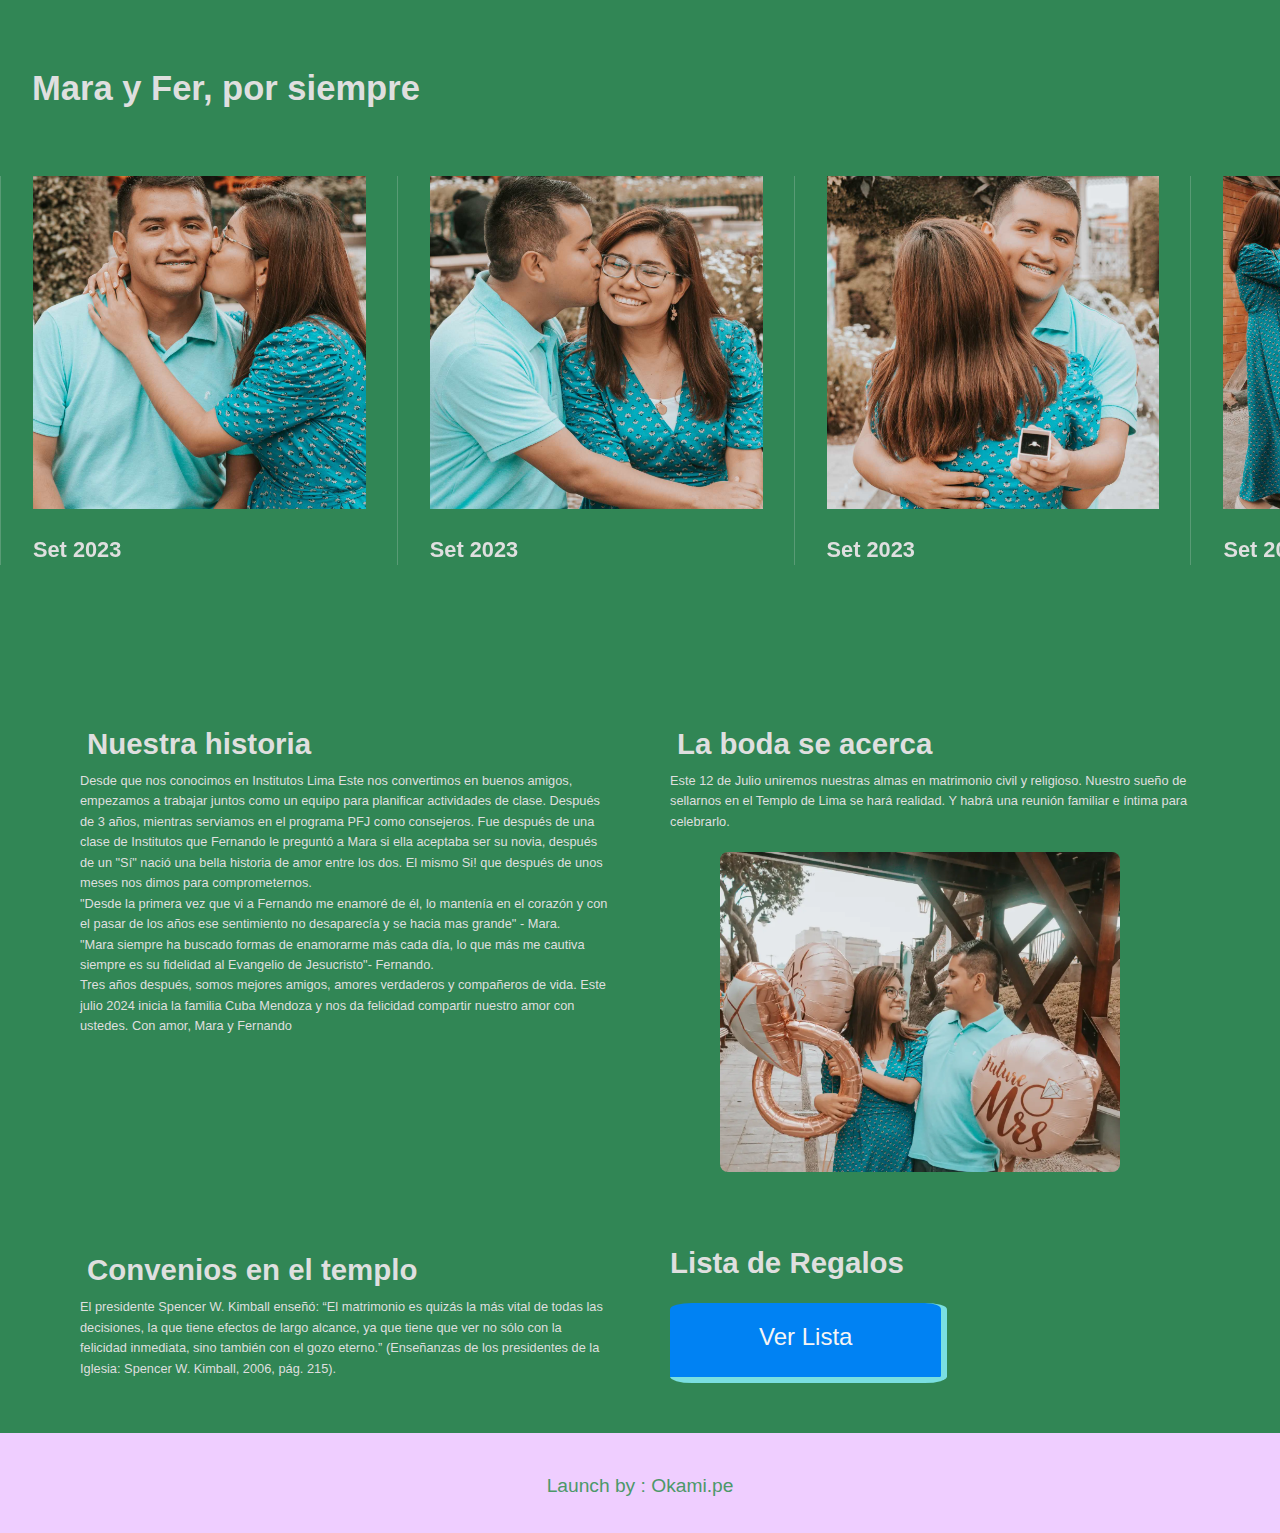
<file: index.html>
<!DOCTYPE html>
<html lang="en">

<head>
    <meta charset="UTF-8">
    <meta name="viewport" content="width=device-width, initial-scale=1.0">
    <title>Mara y Fer - Matrimonio</title>
    <link href="styles/marayfer.css" rel="stylesheet">
    <link href="styles/larger.css" rel="stylesheet">
    <link rel="icon" href="favicon.ico">
</head>

<body>

    <div class="custom-code w-embed">
        <style>
            .marquee-track {
                position: absolute;
                white-space: nowrap;
                will-change: transform;
                animation: marquee-horizontal 40s linear infinite;
                /* manipulate the speed of the marquee by changing "40s" line above*/
            }

            @keyframes marquee-horizontal {
                from {
                    transform: translateX(0);
                }

                to {
                    transform: translateX(-50%);
                }
            }

            @media only screen and (min-width: 992px) {
                .marquee-track:hover {
                    animation-play-state: paused;
                }
            }
        </style>
    </div>
    <section class="section is--hero">
        <div class="container">
            <h1>Mara y Fer, por siempre</h1>
        </div>
        <div class="marquee-wrapper">
            <div class="marquee-track">
                <div class="w-dyn-list">
                    <div role="list" class="marquee-list w-dyn-items">
                        <div role="listitem" class="marquee-item w-dyn-item">
                            <div class="marquee-image">
                                <source media="(max-width: 400px)" srcset="images/comp-first-small.jpg">
                                <source media="(max-width: 960px)" srcset="images/comp-first-medium.jpg">
                                <img src="images/comp-first-large.jpg" alt="Imagen de compromiso uno" width="767"
                                    height="767" class="image" />
                            </div>
                            <h1 class="marquee-title">Set 2023</h1>
                        </div>
                        <div role="listitem" class="marquee-item w-dyn-item">
                            <div class="marquee-image">
                                <source media="(max-width: 400px)" srcset="images/comp-second-small.jpg">
                                <source media="(max-width: 960px)" srcset="images/comp-second-medium.jpg">
                                <img src="images/comp-second-large.jpg" alt="Imagen de compromiso dos" width="767"
                                    height="767" class="image" />
                            </div>
                            <h1 class="marquee-title">Set 2023</h1>
                        </div>
                        <div role="listitem" class="marquee-item w-dyn-item">
                            <div class="marquee-image">
                                <source media="(max-width: 400px)" srcset="images/comp-third-small.jpg">
                                <source media="(max-width: 960px)" srcset="images/comp-third-medium.jpg">
                                <img src="images/comp-third-large.jpg" alt="Imagen de compromiso tres" width="767"
                                    height="767" class="image" />
                            </div>
                            <h1 class="marquee-title">Set 2023</h1>
                        </div>
                        <div role="listitem" class="marquee-item w-dyn-item">
                            <div class="marquee-image">
                                <source media="(max-width: 400px)" srcset="images/comp-fourth-small.jpg">
                                <source media="(max-width: 960px)" srcset="images/comp-fourth-medium.jpg">
                                <img src="images/comp-fourth-large.jpg" alt="Imagen de compromiso cuatro" width="767"
                                    height="767" class="image" />
                            </div>
                            <h1 class="marquee-title">Set 2023</h1>
                        </div>
                        <div role="listitem" class="marquee-item w-dyn-item">
                            <div class="marquee-image">
                                <source media="(max-width: 400px)" srcset="images/comp-fifth-small.jpg">
                                <source media="(max-width: 960px)" srcset="images/comp-fifth-medium.jpg">
                                <img src="images/comp-fifth-large.jpg" alt="Imagen de compromiso cinco" width="767"
                                    height="767" class="image" />
                            </div>
                            <h1 class="marquee-title">Set 2023</h1>
                        </div>
                        <div role="listitem" class="marquee-item w-dyn-item">
                            <div class="marquee-image">
                                <source media="(max-width: 400px)" srcset="images/comp-sixth-small.jpg">
                                <source media="(max-width: 960px)" srcset="images/comp-sixth-medium.jpg">
                                <img src="images/comp-sixth-large.jpg" alt="Imagen de compromiso seis" width="767"
                                    height="767" class="image" />
                            </div>
                            <h1 class="marquee-title">Set 2023 </h1>
                        </div>
                        <div role="listitem" class="marquee-item w-dyn-item">
                            <div class="marquee-image">
                                <source media="(max-width: 400px)" srcset="images/comp-seventh-small.jpg">
                                <source media="(max-width: 960px)" srcset="images/comp-seventh-medium.jpg">
                                <img src="images/comp-seventh-large.jpg" alt="Imagen de compromiso siete" width="767"
                                    height="767" class="image" />
                            </div>
                            <h1 class="marquee-title">Set 2023</h1>
                        </div>
                        <div role="listitem" class="marquee-item w-dyn-item">
                            <div class="marquee-image">
                                <source media="(max-width: 400px)" srcset="images/comp-eighth-small.jpg">
                                <source media="(max-width: 960px)" srcset="images/comp-eighth-medium.jpg">
                                <img src="images/comp-eighth-large.jpg" alt="Imagen de compromiso ocho" width="767"
                                    height="767" class="image" />
                            </div>
                            <h1 class="marquee-title">Enero 2024</h1>
                        </div>
                        <div role="listitem" class="marquee-item w-dyn-item">
                            <div class="marquee-image">
                                <source media="(max-width: 400px)" srcset="images/comp-ninth-small.jpg">
                                <source media="(max-width: 960px)" srcset="images/comp-ninth-medium.jpg">
                                <img src="images/comp-ninth-large.jpg" loading="lazy alt=" Imagen de compromiso nueve"
                                    width="767" height="767" class="image" />
                            </div>
                            <h1 class="marquee-title">Enero 2024</h1>
                        </div>
                        <div role="listitem" class="marquee-item w-dyn-item">
                            <div class="marquee-image">
                                <source media="(max-width: 400px)" srcset="images/comp-tenth-small.jpg">
                                <source media="(max-width: 960px)" srcset="images/comp-tenth-medium.jpg">
                                <img src="images/comp-tenth-large.jpg" alt="Imagen de compromiso diez" width="767"
                                    height="767" class="image" />
                            </div>
                            <h1 class="marquee-title">Enero 2024</h1>
                        </div>
                        <div role="listitem" class="marquee-item w-dyn-item">
                            <div class="marquee-image">
                                <source media="(max-width: 400px)" srcset="images/comp-eleventh-small.jpg">
                                <source media="(max-width: 960px)" srcset="images/comp-eleventh-medium.jpg">
                                <img src="images/comp-eleventh-large.jpg" alt="Imagen de compromiso once" width="767"
                                    height="767" class="image" />
                            </div>
                            <h1 class="marquee-title">Set 2023</h1>
                        </div>
                        <div role="listitem" class="marquee-item w-dyn-item">
                            <div class="marquee-image">
                                <source media="(max-width: 400px)" srcset="images/comp-twelveth-small.jpg">
                                <source media="(max-width: 960px)" srcset="images/comp-twelveth-medium.jpg">
                                <img src="images/comp-twelveth-large.jpg" alt="Imagen de compromiso doce" width="767"
                                    height="767" class="image" />
                            </div>
                            <h1 class="marquee-title">Dic 2023</h1>
                        </div>
                    </div>
                </div>
                <div class="w-dyn-list">
                    <div role="list" class="marquee-list w-dyn-items">
                        <div role="listitem" class="marquee-item w-dyn-item">
                            <div class="marquee-image">
                                <source media="(max-width: 400px)" srcset="images/comp-first-small.jpg">
                                <source media="(max-width: 960px)" srcset="images/comp-first-medium.jpg">
                                <img src="images/comp-first-large.jpg" alt="Imagen de compromiso uno" width="767"
                                    height="767" class="image" />
                            </div>
                            <h1 class="marquee-title">Set 2023</h1>
                        </div>
                        <div role="listitem" class="marquee-item w-dyn-item">
                            <div class="marquee-image">
                                <source media="(max-width: 400px)" srcset="images/comp-second-small.jpg">
                                <source media="(max-width: 960px)" srcset="images/comp-second-medium.jpg">
                                <img src="images/comp-second-large.jpg" alt="Imagen de compromiso uno" width="767"
                                    height="767" class="image" />
                            </div>
                            <h1 class="marquee-title">Set 2023</h1>
                        </div>
                        <div role="listitem" class="marquee-item w-dyn-item">
                            <div class="marquee-image">
                                <source media="(max-width: 400px)" srcset="images/comp-third-small.jpg">
                                <source media="(max-width: 960px)" srcset="images/comp-third-medium.jpg">
                                <img src="images/comp-third-large.jpg" alt="Imagen de compromiso tres" width="767"
                                    height="767" class="image" />
                            </div>
                            <h1 class="marquee-title">Set 2023</h1>
                        </div>
                        <div role="listitem" class="marquee-item w-dyn-item">
                            <div class="marquee-image">
                                <source media="(max-width: 400px)" srcset="images/comp-fourth-small.jpg">
                                <source media="(max-width: 960px)" srcset="images/comp-fourth-medium.jpg">
                                <img src="images/comp-fourth-large.jpg" alt="Imagen de compromiso cuatro" width="767"
                                    height="767" class="image" />
                            </div>
                            <h1 class="marquee-title">Set 2023</h1>
                        </div>
                        <div role="listitem" class="marquee-item w-dyn-item">
                            <div class="marquee-image">
                                <source media="(max-width: 400px)" srcset="images/comp-fifth-small.jpg">
                                <source media="(max-width: 960px)" srcset="images/comp-fifth-medium.jpg">
                                <img src="images/comp-fifth-large.jpg" alt="Imagen de compromiso cinco" width="767"
                                    height="767" class="image" />
                            </div>
                            <h1 class="marquee-title">Set 2023</h1>
                        </div>
                        <div role="listitem" class="marquee-item w-dyn-item">
                            <div class="marquee-image">
                                <source media="(max-width: 400px)" srcset="images/comp-sixth-small.jpg">
                                <source media="(max-width: 960px)" srcset="images/comp-sixth-medium.jpg">
                                <img src="images/comp-sixth-large.jpg" alt="Imagen de compromiso seis" width="767"
                                    height="767" class="image" />
                            </div>
                            <h1 class="marquee-title">Set 2023</h1>
                        </div>
                        <div role="listitem" class="marquee-item w-dyn-item">
                            <div class="marquee-image">
                                <source media="(max-width: 400px)" srcset="images/comp-seventh-small.jpg">
                                <source media="(max-width: 960px)" srcset="images/comp-seventh-medium.jpg">
                                <img src="images/comp-seventh-large.jpg" alt="Imagen de compromiso siete" width="767"
                                    height="767" class="image" />
                            </div>
                            <h1 class="marquee-title">Set 2023</h1>
                        </div>
                        <div role="listitem" class="marquee-item w-dyn-item">
                            <div class="marquee-image">
                                <source media="(max-width: 400px)" srcset="images/comp-eighth-small.jpg">
                                <source media="(max-width: 960px)" srcset="images/comp-eighth-medium.jpg">
                                <img src="images/comp-eighth-large.jpg" alt="Imagen de compromiso ocho" width="767"
                                    height="767" class="image" />
                            </div>
                            <h1 class="marquee-title">Enero 2024</h1>
                        </div>
                        <div role="listitem" class="marquee-item w-dyn-item">
                            <div class="marquee-image">
                                <source media="(max-width: 400px)" srcset="images/comp-ninth-small.jpg">
                                <source media="(max-width: 960px)" srcset="images/comp-ninth-medium.jpg">
                                <img src="images/comp-ninth-large.jpg" alt="Imagen de compromiso nueve" width="767"
                                    height="767" class="image" />
                            </div>
                            <h1 class="marquee-title">Enero 2024</h1>
                        </div>
                        <div role="listitem" class="marquee-item w-dyn-item">
                            <div class="marquee-image">
                                <source media="(max-width: 400px)" srcset="images/comp-tenth-small.jpg">
                                <source media="(max-width: 960px)" srcset="images/comp-tenth-medium.jpg">
                                <img src="images/comp-tenth-large.jpg" alt="Imagen de compromiso diez" width="767"
                                    height="767" class="image" />
                            </div>
                            <h1 class="marquee-title">Enero 2024</h1>
                        </div>
                        <div role="listitem" class="marquee-item w-dyn-item">
                            <div class="marquee-image">
                                <source media="(max-width: 400px)" srcset="images/comp-eleventh-small.jpg">
                                <source media="(max-width: 960px)" srcset="images/comp-eleventh-medium.jpg">
                                <img src="images/comp-eleventh-large.jpg" alt="Imagen de compromiso once" width="767"
                                    height="767" class="image" />
                            </div>
                            <h1 class="marquee-title">Set 2023</h1>
                        </div>
                        <div role="listitem" class="marquee-item w-dyn-item">
                            <div class="marquee-image">
                                <source media="(max-width: 400px)" srcset="images/comp-twelveth-small.jpg">
                                <source media="(max-width: 960px)" srcset="images/comp-twelveth-medium.jpg">
                                <img src="images/comp-twelveth-large.jpg" alt="Imagen de compromiso doce" width="767"
                                    height="767" class="image" />
                            </div>
                            <h1 class="marquee-title">Dic 2023</h1>
                        </div>
                    </div>
                </div>
            </div>
        </div>
        </div>
    </section>
    <main>
        <section class="weedingContent">
            <h2>Nuestra historia</h2>
            <p>Desde que nos conocimos en Institutos Lima Este nos convertimos en buenos amigos, empezamos a trabajar
                juntos como un equipo para planificar actividades de clase. Después de 3 años, mientras serviamos en el
                programa PFJ como consejeros. Fue después de una clase de Institutos que Fernando le preguntó a Mara si
                ella aceptaba ser su novia, después de un "Sí" nació una bella historia de amor entre los dos. El mismo
                Si! que después de unos meses nos dimos para
                comprometernos.</p>
            <p> "Desde la primera vez que vi a Fernando me enamoré de él, lo mantenía en el corazón y con el pasar de
                los años ese sentimiento no desaparecía y se hacia mas grande" - Mara.</p>
            <p>"Mara siempre ha buscado formas de enamorarme más cada día, lo que más me cautiva siempre es su fidelidad
                al Evangelio de Jesucristo"- Fernando.</p>
            <p>Tres años
                después, somos mejores amigos, amores verdaderos y compañeros de vida. Este julio 2024 inicia la
                familia Cuba Mendoza y nos da felicidad compartir nuestro amor con ustedes.
                Con amor,
                Mara y Fernando</p>
        </section>
        <section class="weedingContent">
            <h2>La boda se acerca</h2>
            <p>Este 12 de Julio uniremos nuestras almas en matrimonio civil y religioso. Nuestro sueño de sellarnos en
                el
                Templo de Lima se hará realidad. Y habrá una reunión familiar e íntima para celebrarlo.
            </p>
            <picture class="compromisoprin">
                <source media="(max-width: 400px)" srcset="images/comp-share-small.webp">
                <source media="(max-width: 960px)" srcset="images/comp-share-medium.webp">
                <img class="compromisoprin" src="images/comp-share-large.webp" alt="Foto de portada de Compromiso"
                    loading="lazy" width="400" height="320">
            </picture>
        </section>
        <section class="weedingContent">
            <h2>Convenios en el templo</h2>
            <p>El presidente Spencer W. Kimball enseñó: “El matrimonio es quizás la más vital de todas las decisiones,
                la que tiene efectos de largo alcance, ya que tiene que ver no sólo con la felicidad inmediata, sino
                también con el gozo eterno.” (Enseñanzas de los presidentes de la Iglesia: Spencer W. Kimball, 2006,
                pág. 215).</p>
        </section>
        <section class="weedingContentlink">
            <h2>Lista de Regalos</h2>
            <a href="regaloboda.html" class="regalolista">Ver Lista</a>
        </section>
    </main>
    <footer>
        <p>Launch by : Okami.pe</p>
    </footer>
    <script src="https://d3e54v103j8qbb.cloudfront.net/js/jquery-3.5.1.min.dc5e7f18c8.js?site=616a9e9c7fb07d0fd74d86ca"
        type="text/javascript" integrity="sha256-9/aliU8dGd2tb6OSsuzixeV4y/faTqgFtohetphbbj0="
        crossorigin="anonymous"></script>
    <script
        src="https://assets.website-files.com/616a9e9c7fb07d0fd74d86ca/js/looping-marquee-pause-on-hover.eb12b86a7.js"
        type="text/javascript"></script>
</body>

</html>
</file>
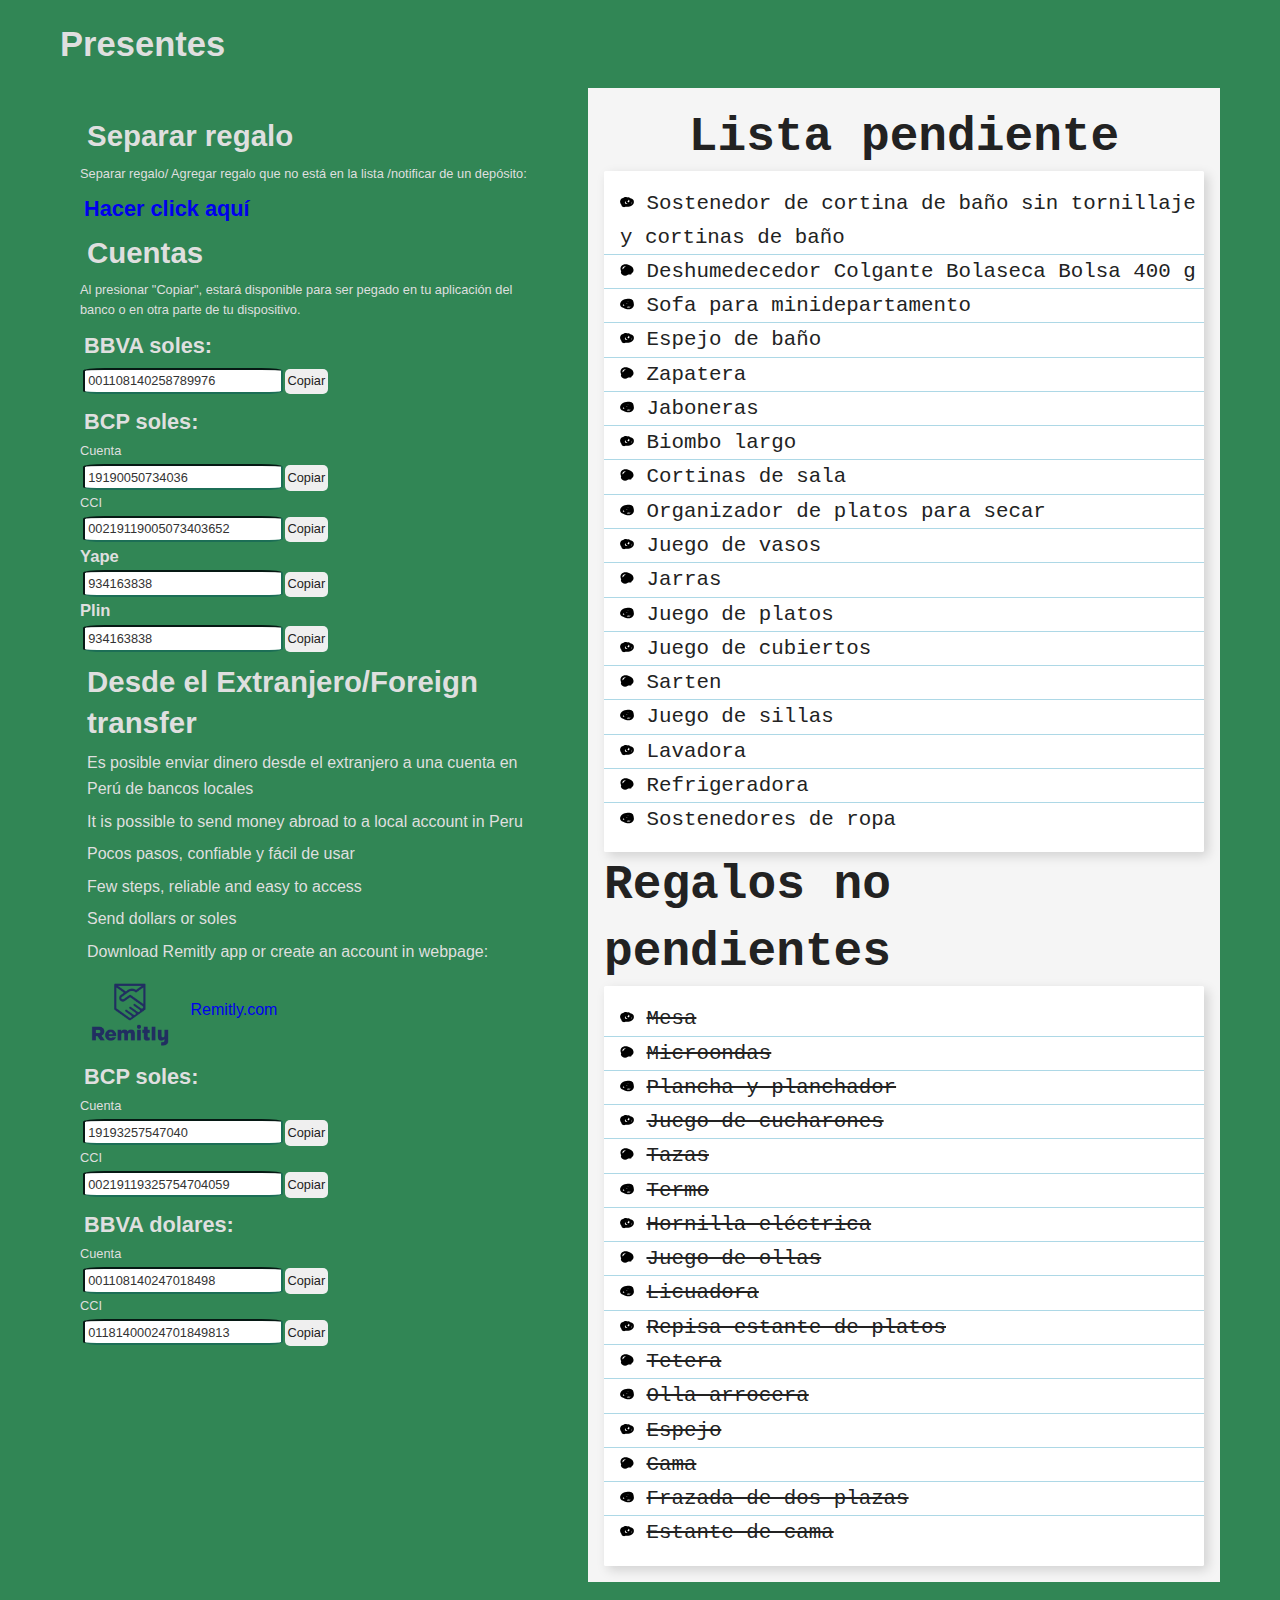
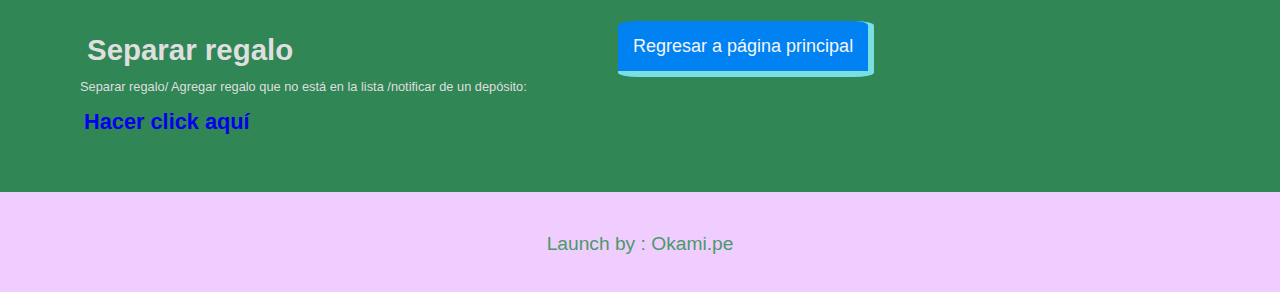
<file: regaloboda.html>
<!DOCTYPE html>
<html lang="en">

<head>
    <meta charset="UTF-8">
    <meta name="viewport" content="width=device-width, initial-scale=1.0">
    <title>Lista de regalos Mara y Fer</title>
    <link href="styles/marayfer.css" rel="stylesheet">
    <link href="styles/larger.css" rel="stylesheet">
    <link rel="icon" href="favicon.ico">
</head>

<body>


    <main>
        <h1 class="titulo-regalo">Presentes</h1>
        <section class="weedingContent">
            <h2>Separar regalo</h2>
            <p>Separar regalo/ Agregar regalo que no está en la lista /notificar de un depósito:</p>
            <h3><a
                    href="https://docs.google.com/forms/d/e/1FAIpQLSee4oyPwTMGlg8_YA6vNSC_O89MdPW2sZFdbSE1PuLSEG5cag/viewform?usp=sf_link">Hacer
                    click aquí</a></h3>
            <h2>Cuentas</h2>
            <p>Al presionar "Copiar", estará disponible para ser pegado en tu aplicación del banco o en otra parte de tu
                dispositivo.</p>
            <h3>BBVA soles:</h3>
            <input class="cuentas" type="text" value="001108140258789976" id="target11" readonly><button class="boton"
                id="boton" onclick="copiardiez()" value="otra pueba">Copiar</button>

            <h3>BCP soles:</h3>
            <p>Cuenta</p>
            <input class="cuentas" type="text" value="19190050734036" id="target12" readonly><button class="boton"
                id="boton" onclick="copiaronce()" value="otra pueba">Copiar</button>
            <p>CCI</p>
            <input class="cuentas" type="text" value="00219119005073403652" id="target13" readonly><button class="boton"
                id="boton" onclick="copiardoce()" value="otra pueba">Copiar</button>
            <h4>Yape</h4>
            <input class="cuentas" type="text" value="934163838" id="target1" readonly><button class="boton" id="boton"
                onclick="copiar()" value="otra pueba">Copiar</button>
            <h4>Plin</h4>
            <input class="cuentas" type="text" value="934163838" id="target1" readonly><button class="boton" id="boton"
                onclick="copiar()" value="otra pueba">Copiar</button>
            <h2>Desde el Extranjero/Foreign transfer</h2>
            <p class="foreign">Es posible enviar dinero desde el extranjero a una cuenta en Perú de bancos locales</p>
            <p class="foreign">It is possible to send money abroad to a local account in Peru</p>
            <p class="foreign">Pocos pasos, confiable y fácil de usar</p>
            <p class="foreign">Few steps, reliable and easy to access</p>
            <p class="foreign">Send dollars or soles</p>
            <p class="foreign">Download Remitly app or create an account in webpage:</p>
            <img src="images/logoremitly.png" alt="Remitly logo" width="100px" height="80px"> <a
                href="https://www.remitly.com/us/en/peru" class="foreign">Remitly.com</a>
            <h3>BCP soles:</h3>
            <p>Cuenta</p>
            <input class="cuentas" type="text" value="19193257547040" id="target3" readonly><button class="boton"
                id="boton" onclick="copiardos()" value="otra pueba">Copiar</button>
            <p>CCI</p>
            <input class="cuentas" type="text" value="00219119325754704059" id="target4" readonly><button class="boton"
                id="boton" onclick="copiartres()" value="otra pueba">Copiar</button>
            <h3>BBVA dolares:</h3>
            <p>Cuenta</p>
            <input class="cuentas" type="text" value="001108140247018498" id="target9" readonly><button class="boton"
                id="boton" onclick="copiarocho()" value="otra pueba">Copiar</button>
            <p>CCI</p>
            <input class="cuentas" type="text" value="01181400024701849813" id="target10" readonly><button class="boton"
                id="boton" onclick="copiarnueve()" value="otra pueba">Copiar</button>
        </section>
        <section class="weedingContentgift">
            <h2>Lista pendiente</h2>
            <ul class="listitems">
                <li>Sostenedor de cortina de baño sin tornillaje y cortinas de baño</li>
                <li>Deshumedecedor Colgante Bolaseca Bolsa 400 g</li>
                <li>Sofa para minidepartamento</li>
                <li>Espejo de baño</li>
                <li>Zapatera</li>
                <li>Jaboneras</li>
                <li>Biombo largo</li>
                <li>Cortinas de sala</li>
                <li>Organizador de platos para secar</li>
                <li>Juego de vasos</li>
                <li>Jarras</li>
                <li>Juego de platos</li>
                <li>Juego de cubiertos</li>
                <li>Sarten</li>
                <li>Juego de sillas</li>
                <li>Lavadora</li>
                <li>Refrigeradora</li>
                <li>Sostenedores de ropa</li>

            </ul>
            <h2>Regalos no pendientes </h2>
            <ul class="listitems">
                <li> <del>Mesa</del></li>
                <li> <del>Microondas</del></li>
                <li> <del>Plancha y planchador</del></li>
                <li> <del>Juego de cucharones</del></li>
                <li> <del>Tazas</del></li>
                <li> <del>Termo</del></li>
                <li><del>Hornilla eléctrica</del></li>
                <li><del>Juego de ollas</del></li>
                <li><del>Licuadora</del></li>
                <li><del>Repisa estante de platos</del></li>
                <li> <del>Tetera</del></li>
                <li><del>Olla arrocera</del></li>
                <li> <del>Espejo</del></li>
                <li><del>Cama</del></li>
                <li><del>Frazada de dos plazas</del></li>
                <li><del>Estante de cama</del></li>
            </ul>
        </section>
        <section class="weedingContent">
            <h2>Separar regalo</h2>
            <p>Separar regalo/ Agregar regalo que no está en la lista /notificar de un depósito:</p>
            <h3><a
                    href="https://docs.google.com/forms/d/e/1FAIpQLSee4oyPwTMGlg8_YA6vNSC_O89MdPW2sZFdbSE1PuLSEG5cag/viewform?usp=sf_link">Hacer
                    click aquí</a></h3>
        </section>
        <section class="backhome">
            <a href="index.html" class="regresoprin">Regresar a página principal</a>
        </section>
    </main>
    <footer>
        <p>Launch by : Okami.pe</p>
    </footer>
    <script src="script/marayfer.js"></script>
</body>

</html>
</file>
<file: styles/larger.css>
@media screen and (min-width: 768px) {

    main {
        display: grid;
        grid-template-columns: repeat(2, 1fr);
        gap: 20px;
    }

    .listitems {
        width: 600px;
    }

    .weedingContentgift {
        font-size: 1.3rem;
    }

    .cuentas {
        width: 100%;
        max-width: 200px;
    }

    .regresoprin {
        font-size: large;
        max-width: 400px;
    }

    .compromisoprin {
        width: 400px;
        height: 320px;
    }

    picture {
        margin-left: 50px;
    }

    .regalolista {
        height: 80px;
    }
}
</file>
<file: styles/marayfer.css>
/* Generated on: Sat Oct 23 2021 13:10:00 GMT+0000 (Coordinated Universal Time) */
/* ==========================================================================
   normalize.css v3.0.3 | MIT License | github.com/necolas/normalize.css 
   ========================================================================== */
/*! normalize.css v3.0.3 | MIT License | github.com/necolas/normalize.css */
html {
    font-family: sans-serif;
    -ms-text-size-adjust: 100%;
    -webkit-text-size-adjust: 100%
}

body {
    margin: 0
}

article,
aside,
details,
figcaption,
figure,
footer,
header,
hgroup,
main,
menu,
nav,
section,
summary {
    display: block
}

audio,
canvas,
progress,
video {
    display: inline-block;
    vertical-align: baseline
}

audio:not([controls]) {
    display: none;
    height: 0
}

[hidden],
template {
    display: none
}

a {
    background-color: transparent
}

a:active,
a:hover {
    outline: 0
}

abbr[title] {
    border-bottom: 1px dotted
}

b,
strong {
    font-weight: bold
}

dfn {
    font-style: italic
}

h1 {
    font-size: 2em;
    margin: .67em 0
}

mark {
    background: #ff0;
    color: #318655;
}

small {
    font-size: 80%
}

sub,
sup {
    font-size: 75%;
    line-height: 0;
    position: relative;
    vertical-align: baseline
}

sup {
    top: -0.5em
}

sub {
    bottom: -0.25em
}

img {
    border: 0
}

svg:not(:root) {
    overflow: hidden
}

figure {
    margin: 1em 40px
}

hr {
    box-sizing: content-box;
    height: 0
}

pre {
    overflow: auto
}

code,
kbd,
pre,
samp {
    font-family: monospace, monospace;
    font-size: 1em
}

button,
input,
optgroup,
select,
textarea {
    color: inherit;
    font: inherit;
    margin: 0
}

button {
    overflow: visible
}

button,
select {
    text-transform: none
}

button,
html input[type="button"],
input[type="reset"] {
    -webkit-appearance: button;
    cursor: pointer
}

button[disabled],
html input[disabled] {
    cursor: default
}

button::-moz-focus-inner,
input::-moz-focus-inner {
    border: 0;
    padding: 0
}

input {
    line-height: normal
}

input[type="checkbox"],
input[type="radio"] {
    box-sizing: border-box;
    padding: 0
}

input[type="number"]::-webkit-inner-spin-button,
input[type="number"]::-webkit-outer-spin-button {
    height: auto
}

input[type="search"] {
    -webkit-appearance: none
}

input[type="search"]::-webkit-search-cancel-button,
input[type="search"]::-webkit-search-decoration {
    -webkit-appearance: none
}

fieldset {
    border: 1px solid #c0c0c0;
    margin: 0 2px;
    padding: .35em .625em .75em
}

legend {
    border: 0;
    padding: 0
}

textarea {
    overflow: auto
}

optgroup {
    font-weight: bold
}

table {
    border-collapse: collapse;
    border-spacing: 0
}

td,
th {
    padding: 0
}

/* ==========================================================================
   Start of base Webflow CSS - If you're looking for some ultra-clean CSS, skip the boilerplate and see the unminified code below.
   ========================================================================== */
@font-face {
    font-family: 'webflow-icons';
    src: url("[data-uri]") format('truetype');
    font-weight: normal;
    font-style: normal
}

[class^="w-icon-"],
[class*=" w-icon-"] {
    font-family: 'webflow-icons' !important;
    speak: none;
    font-style: normal;
    font-weight: normal;
    font-variant: normal;
    text-transform: none;
    line-height: 1;
    -webkit-font-smoothing: antialiased;
    -moz-osx-font-smoothing: grayscale
}

.w-icon-slider-right:before {
    content: "\e600"
}

.w-icon-slider-left:before {
    content: "\e601"
}

.w-icon-nav-menu:before {
    content: "\e602"
}

.w-icon-arrow-down:before,
.w-icon-dropdown-toggle:before {
    content: "\e603"
}

.w-icon-file-upload-remove:before {
    content: "\e900"
}

.w-icon-file-upload-icon:before {
    content: "\e903"
}

* {
    -webkit-box-sizing: border-box;
    -moz-box-sizing: border-box;
    box-sizing: border-box
}

html {
    height: 100%
}

body {
    margin: 0;
    min-height: 100%;
    background-color: #fff;
    font-family: Arial, sans-serif;
    font-size: 14px;
    line-height: 20px;
    color: rgb(91, 117, 91);
}

img {
    max-width: 100%;
    vertical-align: middle;
    display: inline-block
}

html.w-mod-touch * {
    background-attachment: scroll !important
}

.w-block {
    display: block
}

.w-inline-block {
    max-width: 100%;
    display: inline-block
}

.w-clearfix:before,
.w-clearfix:after {
    content: " ";
    display: table;
    grid-column-start: 1;
    grid-row-start: 1;
    grid-column-end: 2;
    grid-row-end: 2
}

.w-clearfix:after {
    clear: both
}

.w-hidden {
    display: none
}

.w-button {
    display: inline-block;
    padding: 9px 15px;
    background-color: #3898EC;
    color: white;
    border: 0;
    line-height: inherit;
    text-decoration: none;
    cursor: pointer;
    border-radius: 0
}

input.w-button {
    -webkit-appearance: button
}

html[data-w-dynpage] [data-w-cloak] {
    color: transparent !important
}

.w-webflow-badge,
.w-webflow-badge * {
    position: static;
    left: auto;
    top: auto;
    right: auto;
    bottom: auto;
    z-index: auto;
    display: block;
    visibility: visible;
    overflow: visible;
    overflow-x: visible;
    overflow-y: visible;
    box-sizing: border-box;
    width: auto;
    height: auto;
    max-height: none;
    max-width: none;
    min-height: 0;
    min-width: 0;
    margin: 0;
    padding: 0;
    float: none;
    clear: none;
    border: 0 none transparent;
    border-radius: 0;
    background: none;
    background-image: none;
    background-position: 0 0;
    background-size: auto auto;
    background-repeat: repeat;
    background-origin: padding-box;
    background-clip: border-box;
    background-attachment: scroll;
    background-color: transparent;
    box-shadow: none;
    opacity: 1;
    transform: none;
    transition: none;
    direction: ltr;
    font-family: inherit;
    font-weight: inherit;
    color: inherit;
    font-size: inherit;
    line-height: inherit;
    font-style: inherit;
    font-variant: inherit;
    text-align: inherit;
    letter-spacing: inherit;
    text-decoration: inherit;
    text-indent: 0;
    text-transform: inherit;
    list-style-type: disc;
    text-shadow: none;
    font-smoothing: auto;
    vertical-align: baseline;
    cursor: inherit;
    white-space: inherit;
    word-break: normal;
    word-spacing: normal;
    word-wrap: normal
}

.w-webflow-badge {
    position: fixed !important;
    display: inline-block !important;
    visibility: visible !important;
    z-index: 2147483647 !important;
    top: auto !important;
    right: 12px !important;
    bottom: 12px !important;
    left: auto !important;
    color: #AAADB0 !important;
    background-color: #fff !important;
    border-radius: 3px !important;
    padding: 6px 8px 6px 6px !important;
    font-size: 12px !important;
    opacity: 1 !important;
    line-height: 14px !important;
    text-decoration: none !important;
    transform: none !important;
    margin: 0 !important;
    width: auto !important;
    height: auto !important;
    overflow: visible !important;
    white-space: nowrap;
    box-shadow: 0 0 0 1px rgba(0, 0, 0, 0.1), 0 1px 3px rgba(0, 0, 0, 0.1);
    cursor: pointer
}

.w-webflow-badge>img {
    display: inline-block !important;
    visibility: visible !important;
    opacity: 1 !important;
    vertical-align: middle !important
}

h1,
h2,
h3,
h4,
h5,
h6 {
    font-weight: bold;
    margin-bottom: 10px
}

h1 {
    font-size: 38px;
    line-height: 44px;
    margin-top: 20px
}

h2 {
    font-size: 32px;
    line-height: 36px;
    margin-top: 20px
}

h3 {
    font-size: 24px;
    line-height: 30px;
    margin-top: 20px
}

h4 {
    font-size: 18px;
    line-height: 24px;
    margin-top: 10px
}

h5 {
    font-size: 14px;
    line-height: 20px;
    margin-top: 10px
}

h6 {
    font-size: 12px;
    line-height: 18px;
    margin-top: 10px
}

p {
    margin-top: 0;
    margin-bottom: 10px
}

blockquote {
    margin: 0 0 10px 0;
    padding: 10px 20px;
    border-left: 5px solid #E2E2E2;
    font-size: 18px;
    line-height: 22px
}

figure {
    margin: 0;
    margin-bottom: 10px
}

figcaption {
    margin-top: 5px;
    text-align: center
}

ul,
ol {
    margin-top: 0;
    margin-bottom: 10px;
    padding-left: 40px
}

.w-list-unstyled {
    padding-left: 0;
    list-style: none
}

.w-embed:before,
.w-embed:after {
    content: " ";
    display: table;
    grid-column-start: 1;
    grid-row-start: 1;
    grid-column-end: 2;
    grid-row-end: 2
}

.w-embed:after {
    clear: both
}

.w-video {
    width: 100%;
    position: relative;
    padding: 0
}

.w-video iframe,
.w-video object,
.w-video embed {
    position: absolute;
    top: 0;
    left: 0;
    width: 100%;
    height: 100%
}

fieldset {
    padding: 0;
    margin: 0;
    border: 0
}

button,
html input[type="button"],
input[type="reset"] {
    border: 0;
    cursor: pointer;
    -webkit-appearance: button
}

.w-form {
    margin: 0 0 15px
}

.w-form-done {
    display: none;
    padding: 20px;
    text-align: center;
    background-color: #dddddd
}

.w-form-fail {
    display: none;
    margin-top: 10px;
    padding: 10px;
    background-color: #ffdede
}

label {
    display: block;
    margin-bottom: 5px;
    font-weight: bold
}

.w-input,
.w-select {
    display: block;
    width: 100%;
    height: 38px;
    padding: 8px 12px;
    margin-bottom: 10px;
    font-size: 14px;
    line-height: 1.42857143;
    color: #318655;
    vertical-align: middle;
    background-color: #ffffff;
    border: 1px solid #cccccc
}

.w-input:-moz-placeholder,
.w-select:-moz-placeholder {
    color: #999
}

.w-input::-moz-placeholder,
.w-select::-moz-placeholder {
    color: #999;
    opacity: 1
}

.w-input:-ms-input-placeholder,
.w-select:-ms-input-placeholder {
    color: #999
}

.w-input::-webkit-input-placeholder,
.w-select::-webkit-input-placeholder {
    color: #999
}

.w-input:focus,
.w-select:focus {
    border-color: #3898EC;
    outline: 0
}

.w-input[disabled],
.w-select[disabled],
.w-input[readonly],
.w-select[readonly],
fieldset[disabled] .w-input,
fieldset[disabled] .w-select {
    cursor: not-allowed;
    background-color: #eeeeee
}

textarea.w-input,
textarea.w-select {
    height: auto
}

.w-select {
    background-color: #f3f3f3
}

.w-select[multiple] {
    height: auto
}

.w-form-label {
    display: inline-block;
    cursor: pointer;
    font-weight: normal;
    margin-bottom: 0
}

.w-radio {
    display: block;
    margin-bottom: 5px;
    padding-left: 20px
}

.w-radio:before,
.w-radio:after {
    content: " ";
    display: table;
    grid-column-start: 1;
    grid-row-start: 1;
    grid-column-end: 2;
    grid-row-end: 2
}

.w-radio:after {
    clear: both
}

.w-radio-input {
    margin: 4px 0 0;
    margin-top: 1px \9;
    line-height: normal;
    float: left;
    margin-left: -20px
}

.w-radio-input {
    margin-top: 3px
}

.w-file-upload {
    display: block;
    margin-bottom: 10px
}

.w-file-upload-input {
    width: .1px;
    height: .1px;
    opacity: 0;
    overflow: hidden;
    position: absolute;
    z-index: -100
}

.w-file-upload-default,
.w-file-upload-uploading,
.w-file-upload-success {
    display: inline-block;
    color: rgb(77, 113, 77);
}

.w-file-upload-error {
    display: block;
    margin-top: 10px
}

.w-file-upload-default.w-hidden,
.w-file-upload-uploading.w-hidden,
.w-file-upload-error.w-hidden,
.w-file-upload-success.w-hidden {
    display: none
}

.w-file-upload-uploading-btn {
    display: flex;
    font-size: 14px;
    font-weight: normal;
    cursor: pointer;
    margin: 0;
    padding: 8px 12px;
    border: 1px solid #cccccc;
    background-color: #fafafa
}

.w-file-upload-file {
    display: flex;
    flex-grow: 1;
    justify-content: space-between;
    margin: 0;
    padding: 8px 9px 8px 11px;
    border: 1px solid #cccccc;
    background-color: #fafafa
}

.w-file-upload-file-name {
    font-size: 14px;
    font-weight: normal;
    display: block
}

.w-file-remove-link {
    margin-top: 3px;
    margin-left: 10px;
    width: auto;
    height: auto;
    padding: 3px;
    display: block;
    cursor: pointer
}

.w-icon-file-upload-remove {
    margin: auto;
    font-size: 10px
}

.w-file-upload-error-msg {
    display: inline-block;
    color: #ea384c;
    padding: 2px 0
}

.w-file-upload-info {
    display: inline-block;
    line-height: 38px;
    padding: 0 12px
}

.w-file-upload-label {
    display: inline-block;
    font-size: 14px;
    font-weight: normal;
    cursor: pointer;
    margin: 0;
    padding: 8px 12px;
    border: 1px solid #cccccc;
    background-color: #fafafa
}

.w-icon-file-upload-icon,
.w-icon-file-upload-uploading {
    display: inline-block;
    margin-right: 8px;
    width: 20px
}

.w-icon-file-upload-uploading {
    height: 20px
}

.w-container {
    margin-left: auto;
    margin-right: auto;
    max-width: 940px
}

.w-container:before,
.w-container:after {
    content: " ";
    display: table;
    grid-column-start: 1;
    grid-row-start: 1;
    grid-column-end: 2;
    grid-row-end: 2
}

.w-container:after {
    clear: both
}

.w-container .w-row {
    margin-left: -10px;
    margin-right: -10px
}

.w-row:before,
.w-row:after {
    content: " ";
    display: table;
    grid-column-start: 1;
    grid-row-start: 1;
    grid-column-end: 2;
    grid-row-end: 2
}

.w-row:after {
    clear: both
}

.w-row .w-row {
    margin-left: 0;
    margin-right: 0
}

.w-col {
    position: relative;
    float: left;
    width: 100%;
    min-height: 1px;
    padding-left: 10px;
    padding-right: 10px
}

.w-col .w-col {
    padding-left: 0;
    padding-right: 0
}

.w-col-1 {
    width: 8.33333333%
}

.w-col-2 {
    width: 16.66666667%
}

.w-col-3 {
    width: 25%
}

.w-col-4 {
    width: 33.33333333%
}

.w-col-5 {
    width: 41.66666667%
}

.w-col-6 {
    width: 50%
}

.w-col-7 {
    width: 58.33333333%
}

.w-col-8 {
    width: 66.66666667%
}

.w-col-9 {
    width: 75%
}

.w-col-10 {
    width: 83.33333333%
}

.w-col-11 {
    width: 91.66666667%
}

.w-col-12 {
    width: 100%
}

.w-hidden-main {
    display: none !important
}

@media screen and (max-width: 991px) {
    .w-container {
        max-width: 728px
    }

    .w-hidden-main {
        display: inherit !important
    }

    .w-hidden-medium {
        display: none !important
    }

    .w-col-medium-1 {
        width: 8.33333333%
    }

    .w-col-medium-2 {
        width: 16.66666667%
    }

    .w-col-medium-3 {
        width: 25%
    }

    .w-col-medium-4 {
        width: 33.33333333%
    }

    .w-col-medium-5 {
        width: 41.66666667%
    }

    .w-col-medium-6 {
        width: 50%
    }

    .w-col-medium-7 {
        width: 58.33333333%
    }

    .w-col-medium-8 {
        width: 66.66666667%
    }

    .w-col-medium-9 {
        width: 75%
    }

    .w-col-medium-10 {
        width: 83.33333333%
    }

    .w-col-medium-11 {
        width: 91.66666667%
    }

    .w-col-medium-12 {
        width: 100%
    }

    .w-col-stack {
        width: 100%;
        left: auto;
        right: auto
    }
}

@media screen and (max-width: 767px) {
    .w-hidden-main {
        display: inherit !important
    }

    .w-hidden-medium {
        display: inherit !important
    }

    .w-hidden-small {
        display: none !important
    }

    .w-row,
    .w-container .w-row {
        margin-left: 0;
        margin-right: 0
    }

    .w-col {
        width: 100%;
        left: auto;
        right: auto
    }

    .w-col-small-1 {
        width: 8.33333333%
    }

    .w-col-small-2 {
        width: 16.66666667%
    }

    .w-col-small-3 {
        width: 25%
    }

    .w-col-small-4 {
        width: 33.33333333%
    }

    .w-col-small-5 {
        width: 41.66666667%
    }

    .w-col-small-6 {
        width: 50%
    }

    .w-col-small-7 {
        width: 58.33333333%
    }

    .w-col-small-8 {
        width: 66.66666667%
    }

    .w-col-small-9 {
        width: 75%
    }

    .w-col-small-10 {
        width: 83.33333333%
    }

    .w-col-small-11 {
        width: 91.66666667%
    }

    .w-col-small-12 {
        width: 100%
    }
}

@media screen and (max-width: 479px) {
    .w-container {
        max-width: none
    }

    .w-hidden-main {
        display: inherit !important
    }

    .w-hidden-medium {
        display: inherit !important
    }

    .w-hidden-small {
        display: inherit !important
    }

    .w-hidden-tiny {
        display: none !important
    }

    .w-col {
        width: 100%
    }

    .w-col-tiny-1 {
        width: 8.33333333%
    }

    .w-col-tiny-2 {
        width: 16.66666667%
    }

    .w-col-tiny-3 {
        width: 25%
    }

    .w-col-tiny-4 {
        width: 33.33333333%
    }

    .w-col-tiny-5 {
        width: 41.66666667%
    }

    .w-col-tiny-6 {
        width: 50%
    }

    .w-col-tiny-7 {
        width: 58.33333333%
    }

    .w-col-tiny-8 {
        width: 66.66666667%
    }

    .w-col-tiny-9 {
        width: 75%
    }

    .w-col-tiny-10 {
        width: 83.33333333%
    }

    .w-col-tiny-11 {
        width: 91.66666667%
    }

    .w-col-tiny-12 {
        width: 100%
    }
}

.w-widget {
    position: relative
}

.w-widget-map {
    width: 100%;
    height: 400px
}

.w-widget-map label {
    width: auto;
    display: inline
}

.w-widget-map img {
    max-width: inherit
}

.w-widget-map .gm-style-iw {
    text-align: center
}

.w-widget-map .gm-style-iw>button {
    display: none !important
}

.w-widget-twitter {
    overflow: hidden
}

.w-widget-twitter-count-shim {
    display: inline-block;
    vertical-align: top;
    position: relative;
    width: 28px;
    height: 20px;
    text-align: center;
    background: white;
    border: #758696 solid 1px;
    border-radius: 3px
}

.w-widget-twitter-count-shim * {
    pointer-events: none;
    -webkit-user-select: none;
    -moz-user-select: none;
    -ms-user-select: none;
    user-select: none
}

.w-widget-twitter-count-shim .w-widget-twitter-count-inner {
    position: relative;
    font-size: 15px;
    line-height: 12px;
    text-align: center;
    color: #999;
    font-family: serif
}

.w-widget-twitter-count-shim .w-widget-twitter-count-clear {
    position: relative;
    display: block
}

.w-widget-twitter-count-shim.w--large {
    width: 36px;
    height: 28px
}

.w-widget-twitter-count-shim.w--large .w-widget-twitter-count-inner {
    font-size: 18px;
    line-height: 18px
}

.w-widget-twitter-count-shim:not(.w--vertical) {
    margin-left: 5px;
    margin-right: 8px
}

.w-widget-twitter-count-shim:not(.w--vertical).w--large {
    margin-left: 6px
}

.w-widget-twitter-count-shim:not(.w--vertical):before,
.w-widget-twitter-count-shim:not(.w--vertical):after {
    top: 50%;
    left: 0;
    border: solid transparent;
    content: " ";
    height: 0;
    width: 0;
    position: absolute;
    pointer-events: none
}

.w-widget-twitter-count-shim:not(.w--vertical):before {
    border-color: rgba(117, 134, 150, 0);
    border-right-color: #5d6c7b;
    border-width: 4px;
    margin-left: -9px;
    margin-top: -4px
}

.w-widget-twitter-count-shim:not(.w--vertical).w--large:before {
    border-width: 5px;
    margin-left: -10px;
    margin-top: -5px
}

.w-widget-twitter-count-shim:not(.w--vertical):after {
    border-color: #318655;
    border-right-color: white;
    border-width: 4px;
    margin-left: -8px;
    margin-top: -4px
}

.w-widget-twitter-count-shim:not(.w--vertical).w--large:after {
    border-width: 5px;
    margin-left: -9px;
    margin-top: -5px
}

.w-widget-twitter-count-shim.w--vertical {
    width: 61px;
    height: 33px;
    margin-bottom: 8px
}

.w-widget-twitter-count-shim.w--vertical:before,
.w-widget-twitter-count-shim.w--vertical:after {
    top: 100%;
    left: 50%;
    border: solid transparent;
    content: " ";
    height: 0;
    width: 0;
    position: absolute;
    pointer-events: none
}

.w-widget-twitter-count-shim.w--vertical:before {
    border-color: rgba(117, 134, 150, 0);
    border-top-color: #5d6c7b;
    border-width: 5px;
    margin-left: -5px
}

.w-widget-twitter-count-shim.w--vertical:after {
    border-color: rgba(255, 255, 255, 0);
    border-top-color: white;
    border-width: 4px;
    margin-left: -4px
}

.w-widget-twitter-count-shim.w--vertical .w-widget-twitter-count-inner {
    font-size: 18px;
    line-height: 22px
}

.w-widget-twitter-count-shim.w--vertical.w--large {
    width: 76px
}

.w-widget-gplus {
    overflow: hidden
}

.w-background-video {
    position: relative;
    overflow: hidden;
    height: 500px;
    color: white
}

.w-background-video>video {
    background-size: cover;
    background-position: 50% 50%;
    position: absolute;
    margin: auto;
    width: 100%;
    height: 100%;
    right: -100%;
    bottom: -100%;
    top: -100%;
    left: -100%;
    object-fit: cover;
    z-index: -100
}

.w-background-video>video::-webkit-media-controls-start-playback-button {
    display: none !important;
    -webkit-appearance: none
}

.w-slider {
    position: relative;
    height: 300px;
    text-align: center;
    background: #dddddd;
    clear: both;
    -webkit-tap-highlight-color: rgba(0, 0, 0, 0);
    tap-highlight-color: rgba(0, 0, 0, 0)
}

.w-slider-mask {
    position: relative;
    display: block;
    overflow: hidden;
    z-index: 1;
    left: 0;
    right: 0;
    height: 100%;
    white-space: nowrap
}

.w-slide {
    position: relative;
    display: inline-block;
    vertical-align: top;
    width: 100%;
    height: 100%;
    white-space: normal;
    text-align: left
}

.w-slider-nav {
    position: absolute;
    z-index: 2;
    top: auto;
    right: 0;
    bottom: 0;
    left: 0;
    margin: auto;
    padding-top: 10px;
    height: 40px;
    text-align: center;
    -webkit-tap-highlight-color: rgba(0, 0, 0, 0);
    tap-highlight-color: rgba(0, 0, 0, 0)
}

.w-slider-nav.w-round>div {
    border-radius: 100%
}

.w-slider-nav.w-num>div {
    width: auto;
    height: auto;
    padding: .2em .5em;
    font-size: inherit;
    line-height: inherit
}

.w-slider-nav.w-shadow>div {
    box-shadow: 0 0 3px rgba(51, 51, 51, 0.4)
}

.w-slider-nav-invert {
    color: #fff
}

.w-slider-nav-invert>div {
    background-color: rgba(34, 34, 34, 0.4)
}

.w-slider-nav-invert>div.w-active {
    background-color: #222
}

.w-slider-dot {
    position: relative;
    display: inline-block;
    width: 1em;
    height: 1em;
    background-color: rgba(255, 255, 255, 0.4);
    cursor: pointer;
    margin: 0 3px .5em;
    transition: background-color 100ms, color 100ms
}

.w-slider-dot.w-active {
    background-color: #fff
}

.w-slider-dot:focus {
    outline: none;
    box-shadow: 0 0 0 2px #fff
}

.w-slider-dot:focus.w-active {
    box-shadow: none
}

.w-slider-arrow-left,
.w-slider-arrow-right {
    position: absolute;
    width: 80px;
    top: 0;
    right: 0;
    bottom: 0;
    left: 0;
    margin: auto;
    cursor: pointer;
    overflow: hidden;
    color: white;
    font-size: 40px;
    -webkit-tap-highlight-color: rgba(0, 0, 0, 0);
    tap-highlight-color: rgba(0, 0, 0, 0);
    -webkit-user-select: none;
    -moz-user-select: none;
    -ms-user-select: none;
    user-select: none
}

.w-slider-arrow-left [class^='w-icon-'],
.w-slider-arrow-right [class^='w-icon-'],
.w-slider-arrow-left [class*=' w-icon-'],
.w-slider-arrow-right [class*=' w-icon-'] {
    position: absolute
}

.w-slider-arrow-left:focus,
.w-slider-arrow-right:focus {
    outline: 0
}

.w-slider-arrow-left {
    z-index: 3;
    right: auto
}

.w-slider-arrow-right {
    z-index: 4;
    left: auto
}

.w-icon-slider-left,
.w-icon-slider-right {
    top: 0;
    right: 0;
    bottom: 0;
    left: 0;
    margin: auto;
    width: 1em;
    height: 1em
}

.w-slider-aria-label {
    border: 0;
    clip: rect(0 0 0 0);
    height: 1px;
    margin: -1px;
    overflow: hidden;
    padding: 0;
    position: absolute;
    width: 1px
}

.w-slider-force-show {
    display: block !important
}

.w-dropdown {
    display: inline-block;
    position: relative;
    text-align: left;
    margin-left: auto;
    margin-right: auto;
    z-index: 900
}

.w-dropdown-btn,
.w-dropdown-toggle,
.w-dropdown-link {
    position: relative;
    vertical-align: top;
    text-decoration: none;
    color: #318655;
    padding: 20px;
    text-align: left;
    margin-left: auto;
    margin-right: auto;
    white-space: nowrap
}

.w-dropdown-toggle {
    -webkit-user-select: none;
    -moz-user-select: none;
    -ms-user-select: none;
    user-select: none;
    display: inline-block;
    cursor: pointer;
    padding-right: 40px
}

.w-dropdown-toggle:focus {
    outline: 0
}

.w-icon-dropdown-toggle {
    position: absolute;
    top: 0;
    right: 0;
    bottom: 0;
    margin: auto;
    margin-right: 20px;
    width: 1em;
    height: 1em
}

.w-dropdown-list {
    position: absolute;
    background: #dddddd;
    display: none;
    min-width: 100%
}

.w-dropdown-list.w--open {
    display: block
}

.w-dropdown-link {
    padding: 10px 20px;
    display: block;
    color: #222222
}

.w-dropdown-link.w--current {
    color: #0082f3
}

.w-dropdown-link:focus {
    outline: 0
}

@media screen and (max-width: 767px) {
    .w-nav-brand {
        padding-left: 10px
    }
}

.w-lightbox-backdrop {
    color: #318655;
    cursor: auto;
    font-family: serif;
    font-size: medium;
    font-style: normal;
    font-variant: normal;
    font-weight: normal;
    letter-spacing: normal;
    line-height: normal;
    list-style: disc;
    text-align: start;
    text-indent: 0;
    text-shadow: none;
    text-transform: none;
    visibility: visible;
    white-space: normal;
    word-break: normal;
    word-spacing: normal;
    word-wrap: normal;
    position: fixed;
    top: 0;
    right: 0;
    bottom: 0;
    left: 0;
    color: #fff;
    font-family: "Helvetica Neue", Helvetica, Ubuntu, "Segoe UI", Verdana, sans-serif;
    font-size: 17px;
    line-height: 1.2;
    font-weight: 300;
    text-align: center;
    background: rgba(0, 0, 0, 0.9);
    z-index: 2000;
    outline: 0;
    opacity: 0;
    -webkit-user-select: none;
    -moz-user-select: none;
    -ms-user-select: none;
    -webkit-tap-highlight-color: transparent;
    -webkit-transform: translate(0, 0)
}

.w-lightbox-backdrop,
.w-lightbox-container {
    height: 100%;
    overflow: auto;
    -webkit-overflow-scrolling: touch
}

.w-lightbox-content {
    position: relative;
    height: 100vh;
    overflow: hidden
}

.w-lightbox-view {
    position: absolute;
    width: 100vw;
    height: 100vh;
    opacity: 0
}

.w-lightbox-view:before {
    content: "";
    height: 100vh
}

.w-lightbox-group,
.w-lightbox-group .w-lightbox-view,
.w-lightbox-group .w-lightbox-view:before {
    height: 86vh
}

.w-lightbox-frame,
.w-lightbox-view:before {
    display: inline-block;
    vertical-align: middle
}

.w-lightbox-figure {
    position: relative;
    margin: 0
}

.w-lightbox-group .w-lightbox-figure {
    cursor: pointer
}

.w-lightbox-img {
    width: auto;
    height: auto;
    max-width: none
}

.w-lightbox-image {
    display: block;
    float: none;
    max-width: 100vw;
    max-height: 100vh
}

.w-lightbox-group .w-lightbox-image {
    max-height: 86vh
}

.w-lightbox-caption {
    position: absolute;
    right: 0;
    bottom: 0;
    left: 0;
    padding: .5em 1em;
    background: rgba(0, 0, 0, 0.4);
    text-align: left;
    text-overflow: ellipsis;
    white-space: nowrap;
    overflow: hidden
}

.w-lightbox-embed {
    position: absolute;
    top: 0;
    right: 0;
    bottom: 0;
    left: 0;
    width: 100%;
    height: 100%
}

.w-lightbox-control {
    position: absolute;
    top: 0;
    width: 4em;
    background-size: 24px;
    background-repeat: no-repeat;
    background-position: center;
    cursor: pointer;
    -webkit-transition: all .3s;
    transition: all .3s
}

.w-lightbox-left {
    display: none;
    bottom: 0;
    left: 0;
    background-image: url("[data-uri]")
}

.w-lightbox-right {
    display: none;
    right: 0;
    bottom: 0;
    background-image: url("[data-uri]")
}

.w-lightbox-close {
    right: 0;
    height: 2.6em;
    background-image: url("[data-uri]");
    background-size: 18px
}

.w-lightbox-strip {
    position: absolute;
    bottom: 0;
    left: 0;
    right: 0;
    padding: 0 1vh;
    line-height: 0;
    white-space: nowrap;
    overflow-x: auto;
    overflow-y: hidden
}

.w-lightbox-item {
    display: inline-block;
    width: 10vh;
    padding: 2vh 1vh;
    box-sizing: content-box;
    cursor: pointer;
    -webkit-transform: translate3d(0, 0, 0)
}

.w-lightbox-active {
    opacity: .3
}

.w-lightbox-thumbnail {
    position: relative;
    height: 10vh;
    background: #222;
    overflow: hidden
}

.w-lightbox-thumbnail-image {
    position: absolute;
    top: 0;
    left: 0
}

.w-lightbox-thumbnail .w-lightbox-tall {
    top: 50%;
    width: 100%;
    -webkit-transform: translate(0, -50%);
    -ms-transform: translate(0, -50%);
    transform: translate(0, -50%)
}

.w-lightbox-thumbnail .w-lightbox-wide {
    left: 50%;
    height: 100%;
    -webkit-transform: translate(-50%, 0);
    -ms-transform: translate(-50%, 0);
    transform: translate(-50%, 0)
}

.w-lightbox-spinner {
    position: absolute;
    top: 50%;
    left: 50%;
    box-sizing: border-box;
    width: 40px;
    height: 40px;
    margin-top: -20px;
    margin-left: -20px;
    border: 5px solid rgba(0, 0, 0, 0.4);
    border-radius: 50%;
    -webkit-animation: spin 0.3s infinite linear;
    animation: spin 0.3 infinite linear
}

.w-lightbox-spinner:after {
    content: "";
    position: absolute;
    top: -4px;
    right: -4px;
    bottom: -4px;
    left: -4px;
    border: 3px solid transparent;
    border-bottom-color: #fff;
    border-radius: 50%
}

.w-lightbox-hide {
    display: none
}

.w-lightbox-noscroll {
    overflow: hidden
}

@media (min-width: 768px) {

    .w-lightbox-content {
        height: 96vh;
        margin-top: 2vh
    }

    .w-lightbox-view,
    .w-lightbox-view:before {
        height: 96vh
    }

    .w-lightbox-group,
    .w-lightbox-group .w-lightbox-view,
    .w-lightbox-group .w-lightbox-view:before {
        height: 84vh
    }

    .w-lightbox-image {
        max-width: 96vw;
        max-height: 96vh
    }

    .w-lightbox-group .w-lightbox-image {
        max-width: 82.3vw;
        max-height: 84vh
    }

    .w-lightbox-left,
    .w-lightbox-right {
        display: block;
        opacity: .5
    }

    .w-lightbox-close {
        opacity: .8
    }

    .w-lightbox-control:hover {
        opacity: 1
    }
}

.w-lightbox-inactive,
.w-lightbox-inactive:hover {
    opacity: 0
}

.w-richtext:before,
.w-richtext:after {
    content: " ";
    display: table;
    grid-column-start: 1;
    grid-row-start: 1;
    grid-column-end: 2;
    grid-row-end: 2
}

.w-richtext:after {
    clear: both
}

.w-richtext[contenteditable="true"]:before,
.w-richtext[contenteditable="true"]:after {
    white-space: initial
}

.w-richtext ol,
.w-richtext ul {
    overflow: hidden
}

.w-richtext .w-richtext-figure-selected.w-richtext-figure-type-video div:after,
.w-richtext .w-richtext-figure-selected[data-rt-type="video"] div:after {
    outline: 2px solid #2895f7
}

.w-richtext .w-richtext-figure-selected.w-richtext-figure-type-image div,
.w-richtext .w-richtext-figure-selected[data-rt-type="image"] div {
    outline: 2px solid #2895f7
}

.w-richtext figure.w-richtext-figure-type-video>div:after,
.w-richtext figure[data-rt-type="video"]>div:after {
    content: '';
    position: absolute;
    display: none;
    left: 0;
    top: 0;
    right: 0;
    bottom: 0
}

.w-richtext figure {
    position: relative;
    max-width: 60%
}

.w-richtext figure>div:before {
    cursor: default !important
}

.w-richtext figure img {
    width: 100%
}

.w-richtext figure figcaption.w-richtext-figcaption-placeholder {
    opacity: .6
}

.w-richtext figure div {
    font-size: 0;
    color: transparent
}

.w-richtext figure.w-richtext-figure-type-image,
.w-richtext figure[data-rt-type="image"] {
    display: table
}

.w-richtext figure.w-richtext-figure-type-image>div,
.w-richtext figure[data-rt-type="image"]>div {
    display: inline-block
}

.w-richtext figure.w-richtext-figure-type-image>figcaption,
.w-richtext figure[data-rt-type="image"]>figcaption {
    display: table-caption;
    caption-side: bottom
}

.w-richtext figure.w-richtext-figure-type-video,
.w-richtext figure[data-rt-type="video"] {
    width: 60%;
    height: 0
}

.w-richtext figure.w-richtext-figure-type-video iframe,
.w-richtext figure[data-rt-type="video"] iframe {
    position: absolute;
    top: 0;
    left: 0;
    width: 100%;
    height: 100%
}

.w-richtext figure.w-richtext-figure-type-video>div,
.w-richtext figure[data-rt-type="video"]>div {
    width: 100%
}

.w-richtext figure.w-richtext-align-center {
    margin-right: auto;
    margin-left: auto;
    clear: both
}

.w-richtext figure.w-richtext-align-center.w-richtext-figure-type-image>div,
.w-richtext figure.w-richtext-align-center[data-rt-type="image"]>div {
    max-width: 100%
}

.w-richtext figure.w-richtext-align-normal {
    clear: both
}

.w-richtext figure.w-richtext-align-fullwidth {
    width: 100%;
    max-width: 100%;
    text-align: center;
    clear: both;
    display: block;
    margin-right: auto;
    margin-left: auto
}

.w-richtext figure.w-richtext-align-fullwidth>div {
    display: inline-block;
    padding-bottom: inherit
}

.w-richtext figure.w-richtext-align-fullwidth>figcaption {
    display: block
}

.w-richtext figure.w-richtext-align-floatleft {
    float: left;
    margin-right: 15px;
    clear: none
}

.w-richtext figure.w-richtext-align-floatright {
    float: right;
    margin-left: 15px;
    clear: none
}

.w-nav {
    position: relative;
    background: #dddddd;
    z-index: 1000
}

.w-nav:before,
.w-nav:after {
    content: " ";
    display: table;
    grid-column-start: 1;
    grid-row-start: 1;
    grid-column-end: 2;
    grid-row-end: 2
}

.w-nav:after {
    clear: both
}

.w-nav-brand {
    position: relative;
    float: left;
    text-decoration: none;
    color: #333333
}

.w-nav-link {
    position: relative;
    display: inline-block;
    vertical-align: top;
    text-decoration: none;
    color: #222222;
    padding: 20px;
    text-align: left;
    margin-left: auto;
    margin-right: auto
}

.w-nav-link.w--current {
    color: #0082f3
}

.w-nav-menu {
    position: relative;
    float: right
}

[data-nav-menu-open] {
    display: block !important;
    position: absolute;
    top: 100%;
    left: 0;
    right: 0;
    background: #C8C8C8;
    text-align: center;
    overflow: visible;
    min-width: 200px
}

.w--nav-link-open {
    display: block;
    position: relative
}

.w-nav-overlay {
    position: absolute;
    overflow: hidden;
    display: none;
    top: 100%;
    left: 0;
    right: 0;
    width: 100%
}

.w-nav-overlay [data-nav-menu-open] {
    top: 0
}

.w-nav[data-animation="over-left"] .w-nav-overlay {
    width: auto
}

.w-nav[data-animation="over-left"] .w-nav-overlay,
.w-nav[data-animation="over-left"] [data-nav-menu-open] {
    right: auto;
    z-index: 1;
    top: 0
}

.w-nav[data-animation="over-right"] .w-nav-overlay {
    width: auto
}

.w-nav[data-animation="over-right"] .w-nav-overlay,
.w-nav[data-animation="over-right"] [data-nav-menu-open] {
    left: auto;
    z-index: 1;
    top: 0
}

.w-nav-button {
    position: relative;
    float: right;
    padding: 18px;
    font-size: 24px;
    display: none;
    cursor: pointer;
    -webkit-tap-highlight-color: rgba(0, 0, 0, 0);
    tap-highlight-color: rgba(0, 0, 0, 0);
    -webkit-user-select: none;
    -moz-user-select: none;
    -ms-user-select: none;
    user-select: none
}

.w-nav-button:focus {
    outline: 0
}

.w-nav-button.w--open {
    background-color: #C8C8C8;
    color: white
}

.w-nav[data-collapse="all"] .w-nav-menu {
    display: none
}

.w-nav[data-collapse="all"] .w-nav-button {
    display: block
}

.w--nav-dropdown-open {
    display: block
}

.w--nav-dropdown-toggle-open {
    display: block
}

.w--nav-dropdown-list-open {
    position: static
}

@media screen and (max-width: 991px) {
    .w-nav[data-collapse="medium"] .w-nav-menu {
        display: none
    }

    .w-nav[data-collapse="medium"] .w-nav-button {
        display: block
    }
}

@media screen and (max-width: 767px) {
    .w-nav[data-collapse="small"] .w-nav-menu {
        display: none
    }

    .w-nav[data-collapse="small"] .w-nav-button {
        display: block
    }

    .w-nav-brand {
        padding-left: 10px
    }
}

@media screen and (max-width: 479px) {
    .w-nav[data-collapse="tiny"] .w-nav-menu {
        display: none
    }

    .w-nav[data-collapse="tiny"] .w-nav-button {
        display: block
    }
}

.w-tabs {
    position: relative
}

.w-tabs:before,
.w-tabs:after {
    content: " ";
    display: table;
    grid-column-start: 1;
    grid-row-start: 1;
    grid-column-end: 2;
    grid-row-end: 2
}

.w-tabs:after {
    clear: both
}

.w-tab-menu {
    position: relative
}

.w-tab-link {
    position: relative;
    display: inline-block;
    vertical-align: top;
    text-decoration: none;
    padding: 9px 30px;
    text-align: left;
    cursor: pointer;
    color: #222222;
    background-color: #dddddd
}

.w-tab-link.w--current {
    background-color: #C8C8C8
}

.w-tab-link:focus {
    outline: 0
}

.w-tab-content {
    position: relative;
    display: block;
    overflow: hidden
}

.w-tab-pane {
    position: relative;
    display: none
}

.w--tab-active {
    display: block
}

@media screen and (max-width: 479px) {
    .w-tab-link {
        display: block
    }
}

.w-ix-emptyfix:after {
    content: ""
}

@keyframes spin {
    0% {
        transform: rotate(0deg)
    }

    100% {
        transform: rotate(360deg)
    }
}

.w-dyn-empty {
    padding: 10px;
    background-color: #dddddd
}

.w-dyn-hide {
    display: none !important
}

.w-dyn-bind-empty {
    display: none !important
}

.w-condition-invisible {
    display: none !important
}

/* ==========================================================================
   Start of custom Webflow CSS
   ========================================================================== */

body {
    background-color: #318655;
    font-family: Euclid, sans-serif;
    color: #dfdfdf;
    font-size: 1vw;
    line-height: 1.6;
}

h1 {
    margin-top: 0px;
    margin-bottom: 0px;
    font-size: 2.7em;
    line-height: 1.4;
    font-weight: 600;
}

h2 {
    margin-top: 0px;
    margin-bottom: 0px;
    font-size: 2.3em;
    line-height: 1.4;
    font-weight: 700;
}

h3 {
    margin-top: 0px;
    margin-bottom: 0px;
    font-size: 1.7em;
    line-height: 1.4;
    font-weight: 700;
}

h4 {
    margin-top: 0px;
    margin-bottom: 0px;
    font-size: 1.3em;
    line-height: 1.4;
    font-weight: 700;
}

h5 {
    margin-top: 0px;
    margin-bottom: 0px;
    font-size: 1em;
    line-height: 1.4;
    font-weight: 700;
}

h6 {
    margin-top: 0px;
    margin-bottom: 0px;
    font-size: 0.85em;
    line-height: 1.4;
    font-weight: 700;
}

p {
    margin-top: 0px;
    margin-bottom: 0px;
    font-size: 1em;
}

a {
    font-size: 1em;
    text-decoration: none;
}

blockquote {
    margin-bottom: 1em;
    padding: 1em 2em;
    border-left: 0.4em solid #e2e2e2;
    font-size: 140%;
    line-height: 1.6;
}

.container {
    width: 100%;
    margin-right: auto;
    margin-left: auto;
    padding: 5em 2.5em;
}

.style_item {
    padding: 2em 0em;
    border-bottom: 0.1em solid #bdbdbd;
}

.html {
    position: absolute;
    left: 0%;
    top: 0%;
    right: 0%;
    bottom: auto;
    overflow: hidden;
    width: 0px;
    height: 0px;
}

.c-rich-text p {
    margin-top: 0.5em;
    margin-bottom: 2em;
}

.c-rich-text h1 {
    margin-top: 0.2em;
    margin-bottom: 0.2em;
}

.c-rich-text h2 {
    margin-top: 0.2em;
    margin-bottom: 0.2em;
}

.c-rich-text h3 {
    margin-top: 0.2em;
    margin-bottom: 0.2em;
}

.c-rich-text h4 {
    margin-top: 0.2em;
    margin-bottom: 0.6em;
}

.c-rich-text h5 {
    margin-top: 0.2em;
    margin-bottom: 1em;
}

.c-rich-text h6 {
    margin-top: 0.2em;
    margin-bottom: 0.2em;
}

.section.is--hero {
    display: -webkit-box;
    display: -webkit-flex;
    display: -ms-flexbox;
    display: flex;
    max-height: 700px;
    -webkit-box-orient: vertical;
    -webkit-box-direction: normal;
    -webkit-flex-direction: column;
    -ms-flex-direction: column;
    flex-direction: column;
    -webkit-box-pack: center;
    -webkit-justify-content: center;
    -ms-flex-pack: center;
    justify-content: center;
    -webkit-box-align: stretch;
    -webkit-align-items: stretch;
    -ms-flex-align: stretch;
    align-items: stretch;
}

.marquee-wrapper {
    position: relative;
    overflow: hidden;
    width: 100%;
    height: 39em;
}

.marquee-track {
    display: -webkit-box;
    display: -webkit-flex;
    display: -ms-flexbox;
    display: flex;
    -webkit-box-pack: start;
    -webkit-justify-content: flex-start;
    -ms-flex-pack: start;
    justify-content: flex-start;
    -webkit-box-align: center;
    -webkit-align-items: center;
    -ms-flex-align: center;
    align-items: center;
}

.marquee-list {
    display: -webkit-box;
    display: -webkit-flex;
    display: -ms-flexbox;
    display: flex;
    -webkit-box-pack: start;
    -webkit-justify-content: flex-start;
    -ms-flex-pack: start;
    justify-content: flex-start;
    -webkit-flex-wrap: nowrap;
    -ms-flex-wrap: nowrap;
    flex-wrap: nowrap;
    -webkit-box-align: stretch;
    -webkit-align-items: stretch;
    -ms-flex-align: stretch;
    align-items: stretch;
}

.marquee-item {
    display: -webkit-box;
    display: -webkit-flex;
    display: -ms-flexbox;
    display: flex;
    width: 31em;
    padding-right: 2.5em;
    padding-left: 2.5em;
    -webkit-box-orient: vertical;
    -webkit-box-direction: normal;
    -webkit-flex-direction: column;
    -ms-flex-direction: column;
    flex-direction: column;
    -webkit-box-pack: start;
    -webkit-justify-content: flex-start;
    -ms-flex-pack: start;
    justify-content: flex-start;
    -webkit-box-align: start;
    -webkit-align-items: flex-start;
    -ms-flex-align: start;
    align-items: flex-start;
    -webkit-box-flex: 0;
    -webkit-flex: 0 0 auto;
    -ms-flex: 0 0 auto;
    flex: 0 0 auto;
    border-left: 1px solid hsla(0, 0%, 87.3%, 0.23);
}

.marquee-image {
    position: relative;
    overflow: hidden;
    width: 26em;
    height: 26em;
    background-color: #1c6e56;
    -o-object-fit: cover;
    object-fit: cover;
}

.marquee-title {
    margin-top: 1.2em;
    font-size: 1.7em;
}

.image {
    width: 100%;
    height: 100%;
    -o-object-fit: cover;
    object-fit: cover;
}

main {
    font-family: 'Helvetica Neue', sans-serif;
    max-width: 1200px;
    margin: 0 auto;
    padding: 20px;
    grid-template-columns: repeat(auto-fit, minmax(300px, 1fr));
    grid-gap: 20px;
}

.weedingContent {
    padding: 20px;
    width: 100%;
    margin-bottom: 10px;
}

.weedingContent h2 {
    margin: 7px;
}

.weedingContent h3 {
    margin: 4px;
    margin-top: 10px;
}


footer {
    font-family: sans-serif;
    position: relative;
    bottom: 0;
    left: 0;
    width: 100%;
    background: #efceff;
    min-height: 100px;
    padding: 20px 50px;
    display: flex;
    justify-content: center;
    align-items: center;
    flex-direction: column;
    text-align: center;

}

footer p {
    color: #4c9869;
    margin: 15px 0 10px 0;
    font-size: 1.2rem;
    font-weight: 50;

}

.titulo-regalo {
    grid-column: span 2;
}

.weedingContentlink {
    padding: 20px;
    width: 100%;
    margin-bottom: 10px;
    display: grid;
}

.weedingContentlink h2 {
    margin-bottom: 20px;
    grid-column: span 2;
}


.regalolista {
    font-size: 1.5rem;
    background-color: #0082f3;
    border: none;
    color: whitesmoke;
    border-radius: 8%;
    padding: 15px 15px 15px 15px;
    border-bottom: 6px solid #7adfe1;
    border-right: 6px solid #7adfe1;
    text-align: center;
    max-width: 400px;
    font-family: 'Lucida Sans', 'Lucida Sans Regular', 'Lucida Grande', 'Lucida Sans Unicode', Verdana, sans-serif;
    appearance: none;
}

.regalolista:hover {
    background: #abf6f0;
    border-bottom: 6px solid #42948d;
    border-right: 6px solid #42948d;
    border-radius: 8%;
    padding: 15px 15px 15px 15px;
    color: #1c6e56;
}

.regresoprin {
    font-size: 1.5rem;
    background-color: #0082f3;
    border: none;
    color: whitesmoke;
    border-radius: 8%;
    padding: 15px 15px 15px 15px;
    border-bottom: 6px solid #7adfe1;
    border-right: 6px solid #7adfe1;
    text-align: center;
    width: 100%;
    font-size: small;
    font-family: 'Lucida Sans', 'Lucida Sans Regular', 'Lucida Grande', 'Lucida Sans Unicode', Verdana, sans-serif;
    appearance: none;

}

.regresoprin:hover {
    background: #abf6f0;
    border-bottom: 6px solid #42948d;
    border-right: 6px solid #42948d;
    border-radius: 8%;
    padding: 15px 15px 15px 15px;
    color: #1c6e56;

}

.backhome {
    margin: 30px;
}

.compromisoprin {
    width: 400px;
    height: 240px;
    border-radius: 8px;
    margin-top: 20px;
}

.weedingContentgift {
    font-family: 'Courier New';
    font-size: 1.2rem;
    background: whitesmoke;
    margin: 0;
    padding: 1rem;
    display: grid;
    place-items: center;
    min-height: 100vh;
    color: #222;
    width: 100%;
    appearance: none;
}

.listitems {
    list-style-position: inside;
    width: 280px;
    max-width: 100%;
    background: white;
    box-shadow: 0.25rem 0.25rem 0.75rem rgb(0 0 0 / 0.15);
    padding: 0;
    margin: 0;
    border-radius: 0.1rem;
    appearance: none;
}

.listitems li {
    padding: 0 0 0 1rem;
}

.listitems li:not(:last-child) {
    border-bottom: 1px solid lightblue;
}

.listitems li:first-child {
    margin-top: 1rem;
}

.listitems li:last-child {
    margin-bottom: 1rem;
}

::marker {
    content: url("data:image/svg+xml,%3Csvg xmlns='http://www.w3.org/2000/svg' xml:space='preserve' width='14' viewBox='0 0 50 50'%3E%3Cpath d='M46.4 16.2c-2.3-2.3-5.4-3.5-8.4-4.5-.5-.2-1.1-.3-1.6-.5-1.6-1.6-3.7-2.8-6.2-3.2-1-.2-1.9.1-2.5.6-.9-.3-1.8-.6-2.7-.8-3.2-1-6.4-1.8-9.5-.1-1 .5-1.9 1.2-2.7 2-6.4 1.4-11.7 5-12.4 12.7C0 27 1.9 31.5 4.9 34.9c.1.6.2 1.1.4 1.7 1 3.2 3.3 5.7 6.7 6.5 2.7.6 5.4-.2 7.9-1.2 3.3.4 6.7.3 9.9 0 6.5-.7 13.3-2.8 17.1-8.5 3.6-5.2 4-12.6-.5-17.2zm-17.3.9c2.1.4 4 1.7 4.7 3.8 0 .5-.1 1.1-.2 1.6-.3 1.4-.8 2.6-1.6 3.7-.7.2-1.5.1-2.3-.4-.8-.4-1.6-1-2.2-1.6-.4-.4-1.2-1.7-1.6-1.9 3.4 1.3 5.1-3 3.2-5.2zm-11.6 9.7c.2-1.9 1.1-3.9 2.3-5.5-.4 2.1.3 4.2 1.7 6 1.3 1.7 3.1 3.2 5 4.2-.2.1-.4.2-.6.4-.1 0-.1.1-.2.1-3.9.2-8.7-.8-8.2-5.2zm-6.4 3.1c.1.3.1.7.2 1 .2.6.4 1.2.7 1.8-.4-.2-.7-.5-1-.7.1-.8.1-1.4.1-2.1zm31.2-1.3c-.9 1.7-2.1 3.1-3.7 4.1 2-2.1 3.4-4.7 4-7.6.2-.7.3-1.4.3-2.1.6 1.5.5 3.3-.6 5.6z'/%3E%3C/svg%3E") ' ';
    appearance: none;
}

.listitems li:nth-child(3n)::marker {
    content: url("data:image/svg+xml,%3Csvg xmlns='http://www.w3.org/2000/svg' xml:space='preserve' width='14' viewBox='0 0 50 50'%3E%3Cpath d='M46.5 12.5c-.4-1.1-1.3-1.8-2.2-2-4.2-4-11.6-4.3-17.1-4.1-6.9.3-13.9 2.1-19.4 6.5C2 17.5-2.4 25.7 2.5 32.6c2.2 3.2 5.5 4.9 9 5.5 3.3 1.7 6.7 3.3 10.2 4.4 7.8 2.3 17 1.6 23.2-4.3 7.3-7 4.8-17.3 1.6-25.7zm-20.2 2.7c.6 0 1.3 0 1.8.2 1.1.4 1.7 1.3 2 2.3-1-1.2-2.4-2.1-3.8-2.5zm-1.4 6.6c.9.9 1.3 2.2-.2 2.3-2 .2-1.1-1.9.2-2.3zm-11.8 9.8c-.6-.3-2.9-1.1-3.2-1.8-.2-.5 1.4-3.1 2.1-4.2.3.5.7 1 1.2 1.4 0 .3.1.6.2.8.5 1.9 1.5 3.1 2.9 4h-.2c-.8.1-1.6.1-2.5-.1-.2 0-.3 0-.5-.1zM24 36.4c1.6-.7 3-1.5 4.3-2.5.8.2 1.7.3 2.5.5 2.5.4 5.2.9 7.7.6-.9.6-2 1.1-3 1.4-3.9 1.3-7.7 1-11.5 0z'/%3E%3C/svg%3E") ' ';
    appearance: none;
}

.listitems li:nth-child(3n - 1)::marker {
    content: url("data:image/svg+xml,%3Csvg xmlns='http://www.w3.org/2000/svg' xml:space='preserve' width='14' viewBox='0 0 50 50'%3E%3Cpath d='M48.3 23.7c-1-9.9-9.9-15.6-18.8-17.8-8.2-2.1-18.8-2.6-24.6 4.8C.6 16.2 1 23.6 4.3 29.3c-.5 1-.8 2-1 3-.6 4 2 7.6 5.1 10 5.9 4.4 14 4.2 19.6-.4 1.5 0 2.9-.2 4.4-.5 1.8 0 3.5 0 5.3-.1 2.3-.1 3.5-1.9 3.5-3.7 4.5-3.3 7.7-8.2 7.1-13.9zM9.1 17.8c1.1-4.1 4.9-5.8 8.8-6.1.9-.1 1.9-.1 2.9-.1-3.2 1.6-6.3 4.6-8 7.4-.1.1-.1.2-.2.3-1.1.9-2.1 1.9-3 2.9-.2.2-.4.4-.5.6-.4-1.7-.5-3.3 0-5z'/%3E%3C/svg%3E") ' ';
    appearance: none;
}

.boton {
    color: #222222;
    border-radius: 5px;
    padding: 2.5px;
}

.cuentas {
    color: #333333;
    width: 100%;
    max-width: 190px;
    margin: 2.5px;
    padding: 3.7px;
    border-radius: 11%;
    border-color: #1c6e56;
}

.foreign {
    margin: 7px;
    font-size: medium;
}

@media screen and (max-width: 991px) {
    body {
        font-size: 14px;
    }

    .container {
        padding-right: 3em;
        padding-left: 3em;
    }
}

@media screen and (max-width: 767px) {
    .marquee-wrapper {
        font-size: 0.7em;
    }
}

@font-face {
    font-family: 'Euclid';
    src: url('https://assets.website-files.com/616a9e9c7fb07d0fd74d86ca/61714feae20387429f1cdc8d_EuclidCircularB-Semibold.otf') format('opentype');
    font-weight: 600;
    font-style: normal;
    font-display: swap;
}

@font-face {
    font-family: 'Euclid';
    src: url('https://assets.website-files.com/616a9e9c7fb07d0fd74d86ca/61714feaca026fc39d8b252d_EuclidCircularB-Bold.otf') format('opentype');
    font-weight: 700;
    font-style: normal;
    font-display: swap;
}

@font-face {
    font-family: 'Euclid';
    src: url('https://assets.website-files.com/616a9e9c7fb07d0fd74d86ca/61714fea70d15278f0a2ef5f_EuclidCircularB-Regular.otf') format('opentype');
    font-weight: 400;
    font-style: normal;
    font-display: swap;
}

@font-face {
    font-family: 'Euclid';
    src: url('https://assets.website-files.com/616a9e9c7fb07d0fd74d86ca/61714feaca026f122c8b252e_EuclidCircularB-Medium.otf') format('opentype');
    font-weight: 500;
    font-style: normal;
    font-display: swap;
}
</file>
